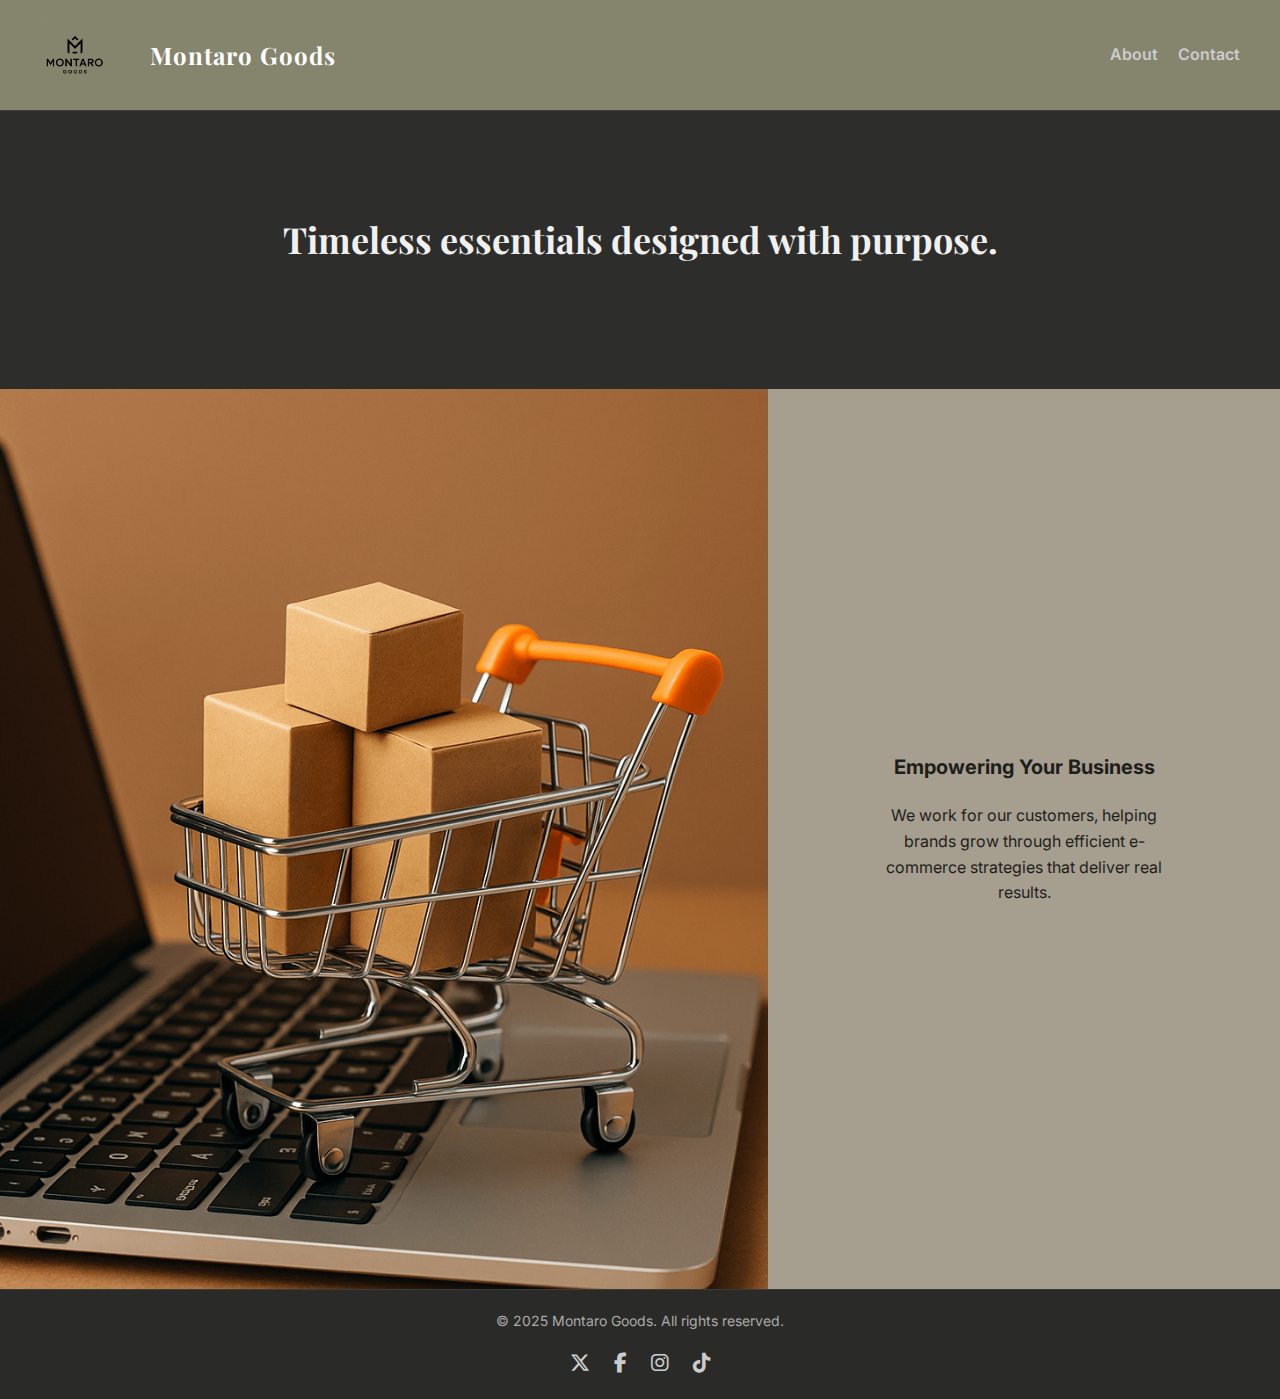
<file: index.html>
<!DOCTYPE html>
<html lang="en">
<head>
  <meta charset="UTF-8" />
  <meta name="viewport" content="width=device-width, initial-scale=1.0" />
  <title>Montaro Goods</title>
  <link href="https://fonts.googleapis.com/css2?family=Playfair+Display&family=Inter:wght@400;600&display=swap" rel="stylesheet">
  <link rel="stylesheet" href="https://cdnjs.cloudflare.com/ajax/libs/font-awesome/6.5.0/css/all.min.css">
  <link rel="stylesheet" href="css/style.css">
</head>
<body>
  <header>
    <div class="brand">
      <img src="img/Logo.png" alt="Montaro Goods Logo">
      <h1>Montaro Goods</h1>
    </div>
    <nav>
      <a href="About.html">About</a>
      <a href="contact.html">Contact</a>
    </nav>
  </header>

  <section class="hero">
    <h2>Timeless essentials designed with purpose.</h2>
  </section>

<section class="highlight">
  <div class="highlight-content">
    <img src="img/shoppingcart.png" alt="E-commerce Illustration">
    <div class="text-block">
      <h3>Empowering Your Business</h3>
      <p>We work for our customers, helping brands grow through efficient e-commerce strategies that deliver real results.</p>
    </div>
  </div>
</section>

  <footer>
    &copy; 2025 Montaro Goods. All rights reserved.

      <div class="social-icons">
    <a href="#"><i class="fab fa-x-twitter"></i></a>
    <a href="#"><i class="fab fa-facebook-f"></i></a>
    <a href="#"><i class="fab fa-instagram"></i></a>
    <a href="#"><i class="fab fa-tiktok"></i></a>
  </div>
  
  </footer>

  <script src="js/script.js"></script>
</body>
</html>
</file>
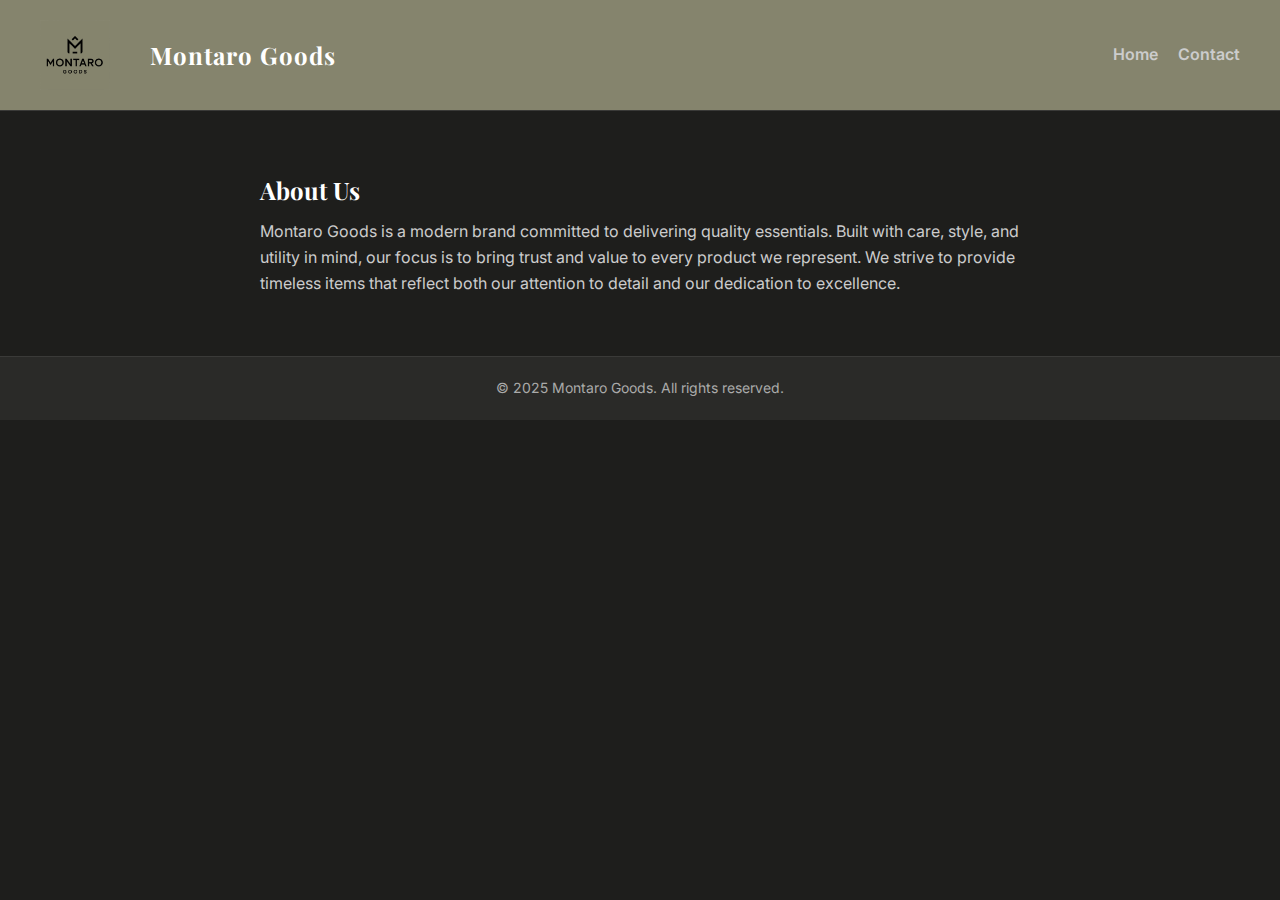
<file: About.html>
<!DOCTYPE html>
<html lang="en">
<head>
  <meta charset="UTF-8">
  <meta name="viewport" content="width=device-width, initial-scale=1.0">
  <title>About | Montaro Goods</title>
  <link href="https://fonts.googleapis.com/css2?family=Playfair+Display&family=Inter:wght@400;600&display=swap" rel="stylesheet">
  <link rel="stylesheet" href="css/style.css">
</head>
<body>
  <header>
    <div class="brand">
      <img src="img/Logo.png" alt="Montaro Goods Logo">
      <h1>Montaro Goods</h1>
    </div>
    <nav>
      <a href="index.html">Home</a>
      <a href="contact.html">Contact</a>
    </nav>
  </header>

  <section class="section">
    <h3>About Us</h3>
    <p>Montaro Goods is a modern brand committed to delivering quality essentials. Built with care, style, and utility in mind, our focus is to bring trust and value to every product we represent. We strive to provide timeless items that reflect both our attention to detail and our dedication to excellence.</p>
  </section>

  <footer>
    &copy; 2025 Montaro Goods. All rights reserved.
  </footer>

  <script src="js/script.js"></script>
</body>
</html>
<!-- hola -->
</file>
<file: css/style.css>
/* General Reset */
* {
  margin: 0;
  padding: 0;
  box-sizing: border-box;
}

body {
  font-family: 'Inter', sans-serif;
  background-color: #1e1e1c;
  color: #e6e6e6;
  line-height: 1.6;
}

/* Header */
header {
  background-color: #85846D;
  padding: 20px 40px;
  display: flex;
  align-items: center;
  border-bottom: 1px solid #3a3a38;
}

.brand {
  display: flex;
  align-items: center;
}

.brand img {
  height: 70px;
  margin-right: 40px;
}

nav {
  margin-left: auto;
  display: flex;
  align-items: center;
}

header h1 {
  font-family: 'Playfair Display', serif;
  font-size: 24px;
  letter-spacing: 1px;
  color: #fff;
}

nav a {
  margin-left: 20px;
  text-decoration: none;
  color: #ccc;
  font-weight: 600;
  transition: color 0.3s ease;
}

nav a:hover {
  color: #fff;
}

/* Hero section */
.hero {
  padding: 100px 20px;
  text-align: center;
  background-color: #2d2d2b;
}

.hero h2 {
  font-size: 36px;
  font-family: 'Playfair Display', serif;
  margin-bottom: 20px;
  color: #f0f0f0;
}

/* Highlight section */
.highlight {
  background-color: #1e1e1c;
  padding: 0;
  display: flex;
}

.highlight-content {
  display: flex;
  flex-direction: row;
  width: 100%;
  height: 100vh;
}

.highlight-content img {
  width: 60%;
  height: 100%;
  object-fit: cover;
  border-radius: 0;
}

.highlight-content .text-block {
  width: 40%;
  background-color: #a69f8f;
  display: flex;
  flex-direction: column;
  justify-content: center;
  align-items: center;
  padding: 40px;
  text-align: center;
  color: #1e1e1c;
}

.highlight-content .text-block h3 {
  font-size: 20px;
  font-family: 'Inter', sans-serif;
  margin-bottom: 20px;
}

.highlight-content .text-block p {
  font-size: 16px;
  max-width: 300px;
  margin-bottom: 20px;
}

.highlight-content .text-block a {
  text-decoration: none;
  color: #1e1e1c;
  font-weight: bold;
  font-size: 14px;
  border-bottom: 1px solid #1e1e1c;
}

/* Section styling */
.section {
  padding: 60px 20px;
  max-width: 800px;
  margin: auto;
}

.section h3 {
  font-size: 24px;
  font-family: 'Playfair Display', serif;
  margin-bottom: 10px;
  color: #fff;
}

.section p {
  font-size: 16px;
  color: #ccc;
}

/* Form styling */
form {
  display: flex;
  flex-direction: column;
}

form input, form textarea {
  padding: 12px;
  margin: 10px 0;
  border: 1px solid #555;
  border-radius: 4px;
  font-size: 14px;
  background-color: #2c2c2a;
  color: #f0f0f0;
}

form button {
  padding: 12px;
  background-color: #e6e6e6;
  color: #111;
  border: none;
  cursor: pointer;
  font-weight: 600;
  transition: background-color 0.3s ease;
}

form button:hover {
  background-color: #fff;
}

/* Footer */
footer {
  background-color: #2a2a28;
  padding: 20px;
  text-align: center;
  font-size: 14px;
  border-top: 1px solid #3a3a38;
  color: #aaa;
}

/* Responsive */
@media (max-width: 768px) {
  header {
    flex-direction: column;
    align-items: flex-start;
  }

  nav {
    margin-top: 10px;
  }

  .hero h2 {
    font-size: 28px;
  }

  .section {
    padding: 40px 20px;
  }

  .highlight-content {
    flex-direction: column;
  }

  .highlight-content img,
  .highlight-content .text-block {
    width: 100%;
    height: auto;
  }

  .highlight-content .text-block {
    padding: 30px 20px;
  }
}

.social-icons {
  margin-top: 15px;
}

.social-icons a {
  color: #ccc;
  margin: 0 10px;
  font-size: 20px;
  transition: color 0.3s ease;
}

.social-icons a:hover {
  color: #fff;
}
/* 
.fade-in {
  opacity: 1;
  transform: translateY(0);
  transition: all 0.8s ease;
}

.section,
.highlight {
  opacity: 0;
  transform: translateY(30px);
} */
</file>
